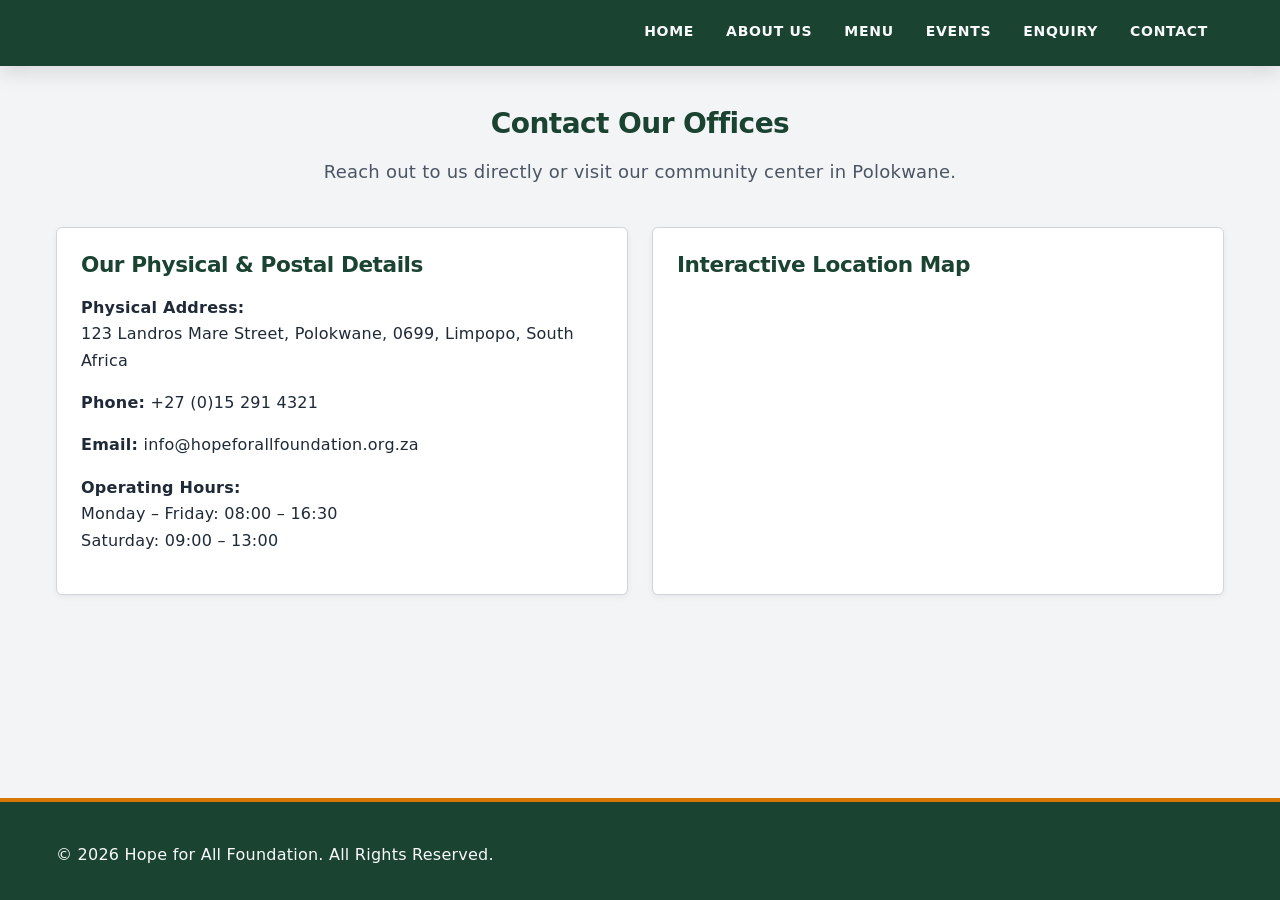
<file: pages/contact.html>
<!DOCTYPE html>
<html lang="en">
<head>
    <meta charset="UTF-8">
    <meta name="viewport" content="width=device-width, initial-scale=1.0">
    <title>Hope for All Foundation | Contact Us</title>
    <link rel="stylesheet" href="../miscellanous/style.css">
     <!-- Link your external JS file before </body> -->
    <section src="../js/contact.js"></section>
    <section src="../js/enquiry.js"></section>
    <section src="../js/map.js"></section>
    <section src="../js/main.js"></section>
</head>
<body>

    <!-- Header Navigation Section -->
    <header>
        <nav>
            <ul>
                <li><a href="../index.html">Home</a></li>
                <li><a href="aboutus.html">About Us</a></li>
                <li><a href="menu.html">Menu</a></li>
                <li><a href="events.html">Events</a></li>
                <li><a href="enquiry.html">Enquiry</a></li>
                <li><a href="contact.html">Contact</a></li>
            </ul>
        </nav>
    </header>

    <main>
        <section class="page-title">
            <h2>Contact Our Offices</h2>
            <p>Reach out to us directly or visit our community center in Polokwane.</p>
        </section>

        <!-- Contact Details and Map Container -->
        <section class="contact-details-grid">
            
            <!-- Direct Contact Info Block -->
            <article class="contact-card">
                <h3>Our Physical & Postal Details</h3>
                <p><strong>Physical Address:</strong><br>123 Landros Mare Street, Polokwane, 0699, Limpopo, South Africa</p>
                <p><strong>Phone:</strong> +27 (0)15 291 4321</p>
                <p><strong>Email:</strong> info@hopeforallfoundation.org.za</p>
                <p><strong>Operating Hours:</strong><br>Monday – Friday: 08:00 – 16:30<br>Saturday: 09:00 – 13:00</p>
            </article>

            <!-- Embedded Map Placeholder Section -->
            <article class="map-card">
                <h3>Interactive Location Map</h3>
                <iframe src="https://www.google.com/maps/embed?pb=!1m18!1m12!1m3!1d57923.36140510502!2d29.4216897930983!3d-23.90448208466826!2m3!1f0!2f0!3f0!3m2!1i1024!2i768!4f13.1!3m3!1m2!1s0x1ec6d82e1d7d0a21%3A0xa1939103e670d8a1!2sPolokwane!5e0!3m2!1sen!2sza!4v1710000000000!5m2!1sen!2sza" width="100%" height="250" style="border:0;" allowfullscreen="" loading="lazy"></iframe>
            </article>

        </section>
    </main>

    <footer class="main-footer">
        <div class="footer-content">
            <p>&copy; 2026 Hope for All Foundation. All Rights Reserved.</p>
        </div>
    </footer>

</body>
</html>
</file>
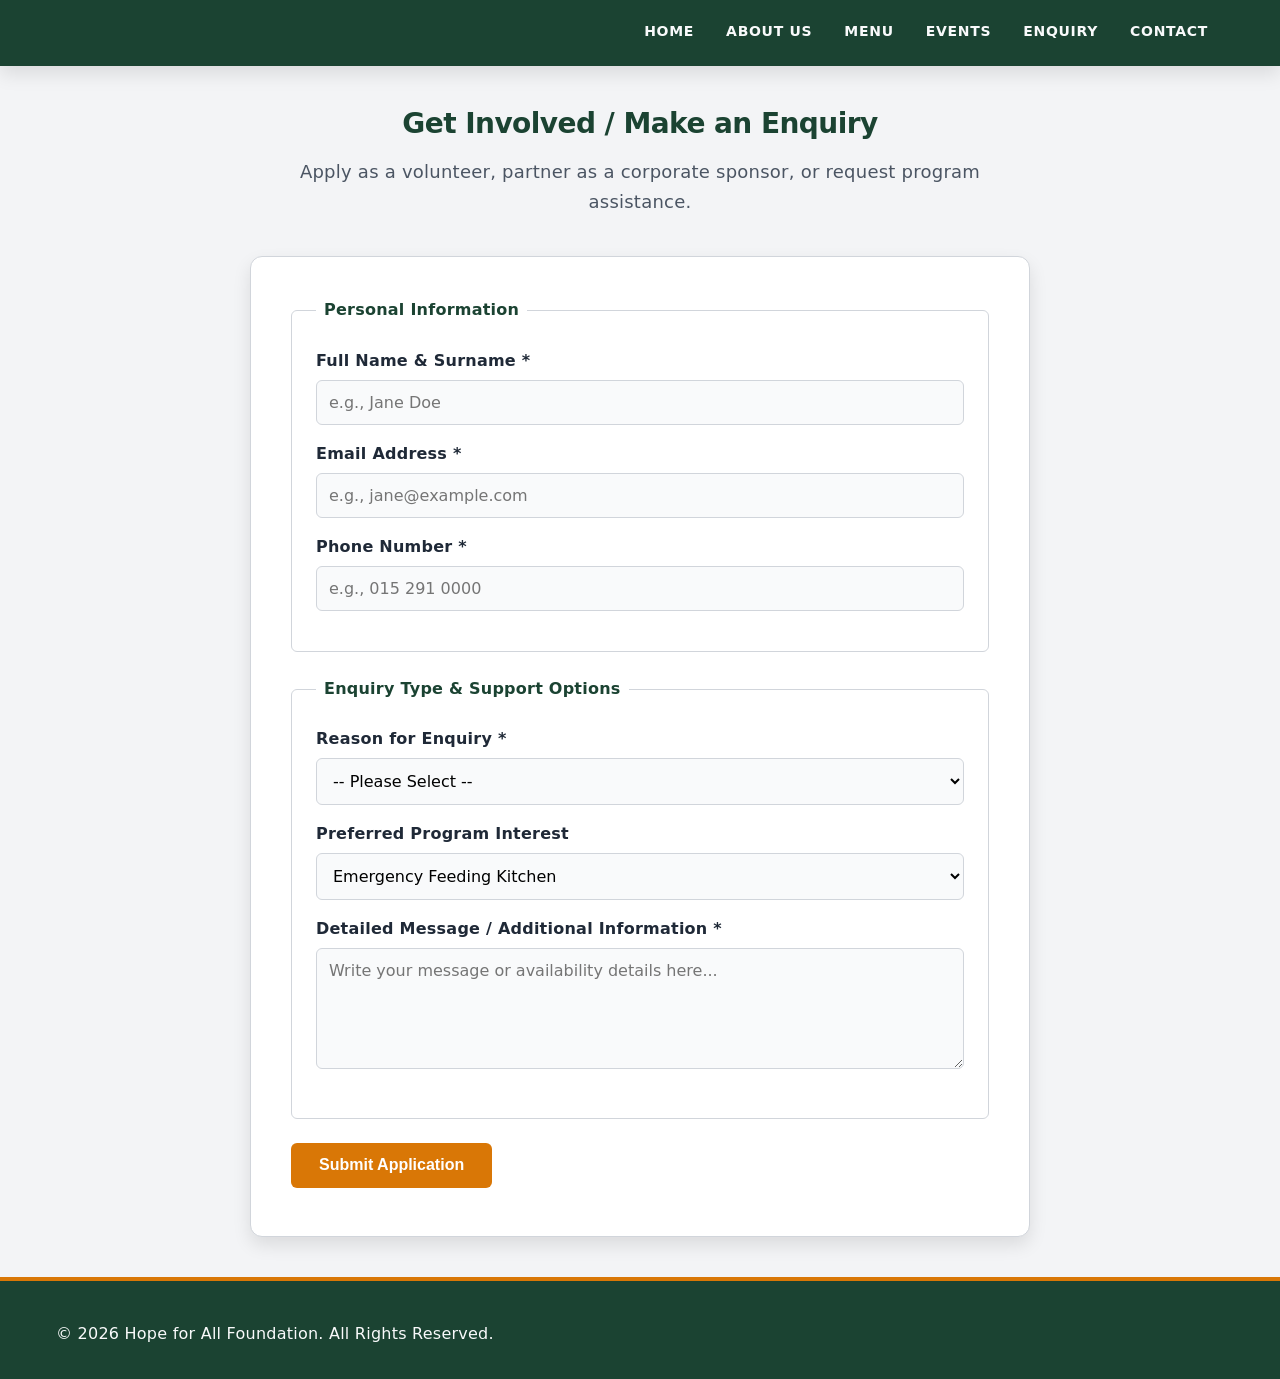
<file: pages/enquiry.html>
<!DOCTYPE html>
<html lang="en">
<head>
    <meta charset="UTF-8">
    <meta name="viewport" content="width=device-width, initial-scale=1.0">
    <title>Hope for All Foundation | Volunteer & Enquiry</title>
    <link rel="stylesheet" href="../miscellanous/style.css">
      <section src="../js/main.js"></section>
      <script src="../js/enquiry.js"></script>

</head>
<body>

    <!-- Main Navigation Header -->
    <header>
        <nav>
            <ul>
                <li><a href="../index.html">Home</a></li>
                <li><a href="aboutus.html">About Us</a></li>
                <li><a href="menu.html">Menu</a></li>
                <li><a href="events.html">Events</a></li>
                <li><a href="enquiry.html">Enquiry</a></li>
                <li><a href="contact.html">Contact</a></li>
            </ul>
        </nav>
    </header>

    <main>
        <section class="page-title">
            <h2>Get Involved / Make an Enquiry</h2>
            <p>Apply as a volunteer, partner as a corporate sponsor, or request program assistance.</p>
        </section>

        <!-- Interactive Form Section -->
        <section class="form-section">
            <div class="form-container">
                <form action="#" method="POST" class="enquiry-form">
                    
                    <!-- Applicant Personal Details -->
                    <fieldset>
                        <legend>Personal Information</legend>
                        
                        <div class="form-group">
                            <label for="fullname">Full Name & Surname *</label>
                            <input type="text" id="fullname" name="fullname" placeholder="e.g., Jane Doe" required>
                        </div>

                        <div class="form-group">
                            <label for="email">Email Address *</label>
                            <input type="email" id="email" name="email" placeholder="e.g., jane@example.com" required>
                        </div>

                        <div class="form-group">
                            <label for="phone">Phone Number *</label>
                            <input type="tel" id="phone" name="phone" placeholder="e.g., 015 291 0000" required>
                        </div>
                    </fieldset>

                    <!-- Category Selection -->
                    <fieldset>
                        <legend>Enquiry Type & Support Options</legend>

                        <div class="form-group">
                            <label for="enquiry-type">Reason for Enquiry *</label>
                            <select id="enquiry-type" name="enquirytype" required>
                                <option value="">-- Please Select --</option>
                                <option value="volunteer">Volunteer Application</option>
                                <option value="sponsor">Corporate Sponsorship</option>
                                <option value="donation">Financial Donation</option>
                                <option value="assistance">Request Social Assistance</option>
                            </select>
                        </div>

                        <div class="form-group">
                            <label for="program-interest">Preferred Program Interest</label>
                            <select id="program-interest" name="program">
                                <option value="feeding">Emergency Feeding Kitchen</option>
                                <option value="shelter">Shelter Assistance & Care</option>
                                <option value="skills">Skills Workshops & Training</option>
                            </select>
                        </div>

                        <div class="form-group">
                            <label for="message">Detailed Message / Additional Information *</label>
                            <textarea id="message" name="message" rows="5" placeholder="Write your message or availability details here..." required></textarea>
                        </div>
                    </fieldset>

                    <!-- Submit Action Button -->
                    <button type="submit" class="btn btn-primary">Submit Application</button>
                </form>
            </div>
        </section>
    </main>

    <footer class="main-footer">
        <div class="footer-content">
            <p>&copy; 2026 Hope for All Foundation. All Rights Reserved.</p>
        </div>
    </footer>

</body>
</html>
</file>
<file: miscellanous/style.css>
/* ==========================================================================
   1. CSS RESET & GLOBAL BOX-SIZING
   ========================================================================== */
*,
*::before,
*::after {
    box-sizing: border-box;
    margin: 0;
    padding: 0;
}

html {
    font-size: 100%; /* 1rem = 16px */
    scroll-behavior: smooth;
    -webkit-text-size-adjust: 100%;
}

body {
    background-color: var(--color-bg-light);
    color: var(--color-text-dark);
    font-family: var(--font-primary);
    font-size: var(--fs-body);
    line-height: 1.65;
    letter-spacing: 0.015em;
    min-height: 100vh;
    display: flex;
    flex-direction: column;
}

/* ==========================================================================
   2. CUSTOM CSS VARIABLES (DESIGN TOKENS)
   ========================================================================== */
:root {
    /* Color Palette */
    --color-primary: #1b4332;         /* Deep Forest Green */
    --color-primary-hover: #081c15;
    --color-secondary: #2d6a4f;       /* Emerald Accent */
    --color-accent: #d97706;          /* Warm Gold/Amber */
    --color-accent-hover: #b45309;
    --color-text-dark: #1f2937;       /* Dark Charcoal Body Text */
    --color-text-light: #f9fafb;      /* Clean White */
    --color-bg-light: #f3f4f6;        /* Light Gray Background */
    --color-bg-card: #ffffff;
    --color-border: #d1d5db;
    --color-shadow-sm: 0 2px 6px rgba(0, 0, 0, 0.06);
    --color-shadow-md: 0 8px 18px rgba(0, 0, 0, 0.10);
    --color-shadow-lg: 0 16px 32px rgba(0, 0, 0, 0.15);

    /* Typography Scale (Rem Units) */
    --font-primary: 'Segoe UI', system-ui, -apple-system, BlinkMacSystemFont, Roboto, sans-serif;
    --fs-h1: 2.25rem;    /* 36px */
    --fs-h2: 1.75rem;    /* 28px */
    --fs-h3: 1.35rem;    /* 21.6px */
    --fs-body: 1rem;      /* 16px */
    --fs-small: 0.875rem; /* 14px */

    /* Spacing System */
    --spacing-xs: 0.5rem;   /* 8px */
    --spacing-sm: 1rem;     /* 16px */
    --spacing-md: 1.5rem;   /* 24px */
    --spacing-lg: 2.5rem;   /* 40px */
    --spacing-xl: 4rem;     /* 64px */

    /* Radii & Transitions */
    --radius-sm: 6px;
    --radius-md: 12px;
    --transition-standard: all 0.25s cubic-bezier(0.4, 0, 0.2, 1);
}

/* ==========================================================================
   3. BASE TYPOGRAPHY
   ========================================================================== */
h1, h2, h3, h4 {
    color: var(--color-primary);
    font-weight: 700;
    line-height: 1.25;
    letter-spacing: -0.02em;
    margin-bottom: var(--spacing-sm);
}

h1 { font-size: var(--fs-h1); }
h2 { font-size: var(--fs-h2); }
h3 { font-size: var(--fs-h3); }

p {
    margin-bottom: var(--spacing-sm);
}

a {
    color: var(--color-primary);
    text-decoration: none;
    transition: var(--transition-standard);
}

a:hover, 
a:focus {
    color: var(--color-accent);
}

ul, ol {
    list-style-position: inside;
    margin-bottom: var(--spacing-sm);
}

/* ==========================================================================
   4. NAVIGATION & HEADER LAYOUT
   ========================================================================== */
header {
    background-color: var(--color-primary);
    box-shadow: var(--color-shadow-md);
    position: sticky;
    top: 0;
    z-index: 1000;
}

nav {
    max-width: 1200px;
    margin: 0 auto;
    padding: 0 var(--spacing-sm);
}

nav ul {
    display: flex;
    justify-content: flex-end;
    align-items: center;
    list-style: none;
    margin: 0;
    padding: 0;
}

nav ul li a {
    color: var(--color-text-light);
    display: inline-block;
    padding: 1.25rem 1rem;
    font-weight: 600;
    font-size: var(--fs-small);
    text-transform: uppercase;
    letter-spacing: 0.05em;
    border-bottom: 3px solid transparent;
}

/* Pseudo-Class States for Navigation Links */
nav ul li a:hover,
nav ul li a:focus {
    color: var(--color-accent);
    background-color: rgba(255, 255, 255, 0.08);
}

nav ul li a:active {
    transform: scale(0.97);
}

nav ul li a.active {
    color: var(--color-accent);
    border-bottom-color: var(--color-accent);
}

/* ==========================================================================
   5. MAIN CONTENT & HERO BANNER LAYOUT
   ========================================================================== */
main {
    flex: 1;
    max-width: 1200px;
    width: 100%;
    margin: 0 auto;
    padding: var(--spacing-lg) var(--spacing-sm);
}

/* Section Header Banners */
.page-title {
    text-align: center;
    margin-bottom: var(--spacing-lg);
}

.page-title p {
    color: #4b5563;
    font-size: 1.125rem;
    max-width: 720px;
    margin: 0 auto;
}

/* Hero Section Layout (Flexbox / Overlay) */
.hero-banner {
    display: flex;
    align-items: center;
    justify-content: space-between;
    background-color: var(--color-bg-card);
    border-radius: var(--radius-md);
    overflow: hidden;
    margin-bottom: var(--spacing-xl);
    box-shadow: var(--color-shadow-md);
    border: 1px solid var(--color-border);
}

.hero-content {
    flex: 1;
    padding: var(--spacing-lg);
}

.hero-content h2 {
    font-size: var(--fs-h1);
    color: var(--color-primary);
    margin-bottom: var(--spacing-sm);
}

.hero-image {
    flex: 1;
    max-height: 420px;
    overflow: hidden;
}

.hero-image img {
    width: 100%;
    height: 100%;
    object-fit: cover;
    display: block;
    transition: var(--transition-standard);
}

.hero-banner:hover .hero-image img {
    transform: scale(1.03);
}

/* ==========================================================================
   6. GRID & FLEXBOX COMPONENT STYLES
   ========================================================================== */
/* Responsive Cards Grid */
.cards-grid, 
.team-grid, 
.services-detail {
    display: grid;
    grid-template-columns: repeat(auto-fit, minmax(280px, 1fr));
    gap: var(--spacing-md);
    margin-bottom: var(--spacing-xl);
}

/* Card Styling & Hover Dynamics */
.card, 
.team-card, 
.mv-box, 
.contact-card, 
.map-card {
    background-color: var(--color-bg-card);
    border: 1px solid var(--color-border);
    border-radius: var(--radius-sm);
    padding: var(--spacing-md);
    box-shadow: var(--color-shadow-sm);
    transition: var(--transition-standard);
    position: relative;
    overflow: hidden;
}

.card:hover, 
.team-card:hover, 
.contact-card:hover {
    transform: translateY(-6px);
    box-shadow: var(--color-shadow-lg);
    border-color: var(--color-secondary);
}

.card img, 
.team-card img, 
.service-block img {
    width: 100%;
    height: 200px;
    object-fit: cover;
    border-radius: var(--radius-sm);
    margin-bottom: var(--spacing-sm);
}

/* Event Tag Overlay */
.event-tag {
    display: inline-block;
    background-color: var(--color-accent);
    color: #ffffff;
    font-size: var(--fs-small);
    font-weight: 700;
    padding: 0.25rem 0.75rem;
    border-radius: var(--radius-sm);
    margin-bottom: var(--spacing-xs);
}

/* Zebra Striping using :nth-child */
.cards-grid article:nth-child(even) {
    background-color: #fafafa;
}

/* Impact Metrics Grid */
.impact-section {
    background-color: var(--color-primary);
    color: var(--color-text-light);
    padding: var(--spacing-lg) var(--spacing-md);
    border-radius: var(--radius-md);
    text-align: center;
    margin-bottom: var(--spacing-xl);
}

.impact-section h2 {
    color: var(--color-accent);
    margin-bottom: var(--spacing-md);
}

.stats-container {
    display: flex;
    justify-content: space-around;
    flex-wrap: wrap;
    gap: var(--spacing-md);
}

.stat-box h3 {
    color: var(--color-text-light);
    font-size: 2.25rem;
    margin-bottom: 0.25rem;
}

.stat-box p {
    color: #d1fae5;
    margin-bottom: 0;
}

/* About Us Section Layout */
.history-section {
    display: flex;
    gap: var(--spacing-md);
    align-items: center;
    margin-bottom: var(--spacing-xl);
}

.history-text {
    flex: 1;
}

.history-image {
    flex: 1;
}

.history-image img {
    width: 100%;
    border-radius: var(--radius-md);
    box-shadow: var(--color-shadow-md);
}

.mission-vision {
    display: grid;
    grid-template-columns: 1fr 1fr;
    gap: var(--spacing-md);
    margin-bottom: var(--spacing-xl);
}

.mv-box {
    border-left: 5px solid var(--color-accent);
}

/* Contact Grid */
.contact-details-grid {
    display: grid;
    grid-template-columns: 1fr 1fr;
    gap: var(--spacing-md);
}

/* ==========================================================================
   7. FORM & BUTTON STYLING
   ========================================================================== */
.form-section {
    max-width: 780px;
    margin: 0 auto;
    background: var(--color-bg-card);
    padding: var(--spacing-lg);
    border-radius: var(--radius-md);
    border: 1px solid var(--color-border);
    box-shadow: var(--color-shadow-md);
}

fieldset {
    border: 1px solid var(--color-border);
    padding: var(--spacing-md);
    border-radius: var(--radius-sm);
    margin-bottom: var(--spacing-md);
}

legend {
    color: var(--color-primary);
    font-weight: 700;
    padding: 0 var(--spacing-xs);
}

.form-group {
    margin-bottom: var(--spacing-sm);
}

.form-group label {
    display: block;
    font-weight: 600;
    margin-bottom: 0.35rem;
}

.form-group input,
.form-group select,
.form-group textarea {
    width: 100%;
    padding: 0.75rem;
    border: 1px solid var(--color-border);
    border-radius: var(--radius-sm);
    font-family: inherit;
    font-size: var(--fs-body);
    background-color: #f9fafb;
    transition: var(--transition-standard);
}

/* Pseudo-Class States for Form Controls */
.form-group input:focus,
.form-group select:focus,
.form-group textarea:focus {
    outline: none;
    border-color: var(--color-primary);
    background-color: #ffffff;
    box-shadow: 0 0 0 3px rgba(27, 67, 50, 0.2);
}

/* Buttons */
.btn {
    display: inline-block;
    padding: 0.85rem 1.75rem;
    font-size: 1rem;
    font-weight: 700;
    border: none;
    border-radius: var(--radius-sm);
    cursor: pointer;
    text-align: center;
    transition: var(--transition-standard);
    margin-right: var(--spacing-xs);
    margin-bottom: var(--spacing-xs);
}

.btn-primary {
    background-color: var(--color-accent);
    color: #ffffff;
}

.btn-primary:hover, 
.btn-primary:focus {
    background-color: var(--color-accent-hover);
    transform: translateY(-2px);
    box-shadow: 0 4px 12px rgba(217, 119, 6, 0.35);
}

.btn-primary:active {
    transform: translateY(0);
}

.btn-secondary {
    background-color: var(--color-secondary);
    color: #ffffff;
}

.btn-secondary:hover, 
.btn-secondary:focus {
    background-color: var(--color-primary);
    transform: translateY(-2px);
}

/* ==========================================================================
   8. FOOTER STYLING
   ========================================================================== */
.main-footer {
    background-color: var(--color-primary);
    color: var(--color-text-light);
    padding: var(--spacing-lg) 0 var(--spacing-sm) 0;
    margin-top: auto;
    border-top: 4px solid var(--color-accent);
}

.footer-content {
    max-width: 1200px;
    margin: 0 auto;
    padding: 0 var(--spacing-sm);
    display: flex;
    justify-content: space-between;
    flex-wrap: wrap;
    gap: var(--spacing-md);
}

.footer-links ul {
    list-style: none;
}

.footer-links a {
    color: #d1fae5;
}

.footer-links a:hover {
    color: var(--color-accent);
}

.copyright {
    text-align: center;
    margin-top: var(--spacing-md);
    padding-top: var(--spacing-sm);
    border-top: 1px solid rgba(255, 255, 255, 0.1);
    font-size: var(--fs-small);
}

/* ==========================================================================
   9. RESPONSIVE MEDIA QUERIES
   ========================================================================== */

/* --------------------------------------------------------------------------
   TABLET BREAKPOINT (max-width: 1023px)
   -------------------------------------------------------------------------- */
@media screen and (max-width: 1023px) {
    :root {
        --fs-h1: 1.85rem;
        --fs-h2: 1.5rem;
    }

    main {
        padding: var(--spacing-md) var(--spacing-sm);
    }

    .hero-banner {
        flex-direction: column;
    }

    .hero-image {
        width: 100%;
        max-height: 280px;
    }

    .history-section {
        flex-direction: column;
    }

    .contact-details-grid {
        grid-template-columns: 1fr;
    }

    .cards-grid, 
    .team-grid {
        grid-template-columns: repeat(2, 1fr); /* 2 Columns on Tablet */
    }
}

/* --------------------------------------------------------------------------
   MOBILE BREAKPOINT (max-width: 767px)
   -------------------------------------------------------------------------- */
@media screen and (max-width: 767px) {
    :root {
        --fs-h1: 1.5rem;
        --fs-h2: 1.25rem;
        --fs-h3: 1.1rem;
        --fs-body: 0.95rem;
    }

    /* Stacked Mobile Navigation Menu */
    nav ul {
        flex-direction: column;
        width: 100%;
        padding: var(--spacing-xs) 0;
    }

    nav ul li {
        width: 100%;
        text-align: center;
    }

    nav ul li a {
        width: 100%;
        padding: 0.75rem var(--spacing-sm);
        border-bottom: 1px solid rgba(255, 255, 255, 0.1);
    }

    nav ul li a.active {
        border-bottom: 1px solid var(--color-accent);
        background-color: rgba(255, 255, 255, 0.12);
    }

    /* Single-Column Stack Layouts */
    .cards-grid, 
    .team-grid, 
    .services-detail, 
    .mission-vision {
        grid-template-columns: 1fr; /* Single column on phones */
    }

    .stats-container {
        flex-direction: column;
        gap: var(--spacing-sm);
    }

    .form-section {
        padding: var(--spacing-sm);
    }

    .btn {
        width: 100%; /* Full width buttons on mobile touch screens */
        margin-right: 0;
    }

    .footer-content {
        flex-direction: column;
        text-align: center;
    }
}
/* --- Dark Mode Theme Styles --- */
body.dark-theme {
    background-color: #121212 !important;
    color: #e0e0e0 !important;
}

body.dark-theme header, 
body.dark-theme footer, 
body.dark-theme .card, 
body.dark-theme .service-block, 
body.dark-theme .contact-card, 
body.dark-theme .form-container,
body.dark-theme .faq-item,
body.dark-theme .accordion-header,
body.dark-theme .accordion-content {
    background-color: #1e1e1e !important;
    color: #e0e0e0 !important;
    border-color: #333 !important;
}

body.dark-theme a {
    color: #2ecc71 !important;
}

body.dark-theme input, 
body.dark-theme select, 
body.dark-theme textarea {
    background-color: #2c2c2c !important;
    color: #fff !important;
    border-color: #444 !important;
}
/* --- Dark Mode Theme Styles --- */
body.dark-theme {
    background-color: #121212 !important;
    color: #e0e0e0 !important;
}

body.dark-theme header, 
body.dark-theme footer, 
body.dark-theme .card, 
body.dark-theme .service-block, 
body.dark-theme .contact-card, 
body.dark-theme .form-container,
body.dark-theme .faq-item,
body.dark-theme .accordion-header,
body.dark-theme .accordion-content {
    background-color: #1e1e1e !important;
    color: #e0e0e0 !important;
    border-color: #333 !important;
}

body.dark-theme a {
    color: #2ecc71 !important;
}

body.dark-theme input, 
body.dark-theme select, 
body.dark-theme textarea {
    background-color: #2c2c2c !important;
    color: #fff !important;
    border-color: #444 !important;
}
</file>
